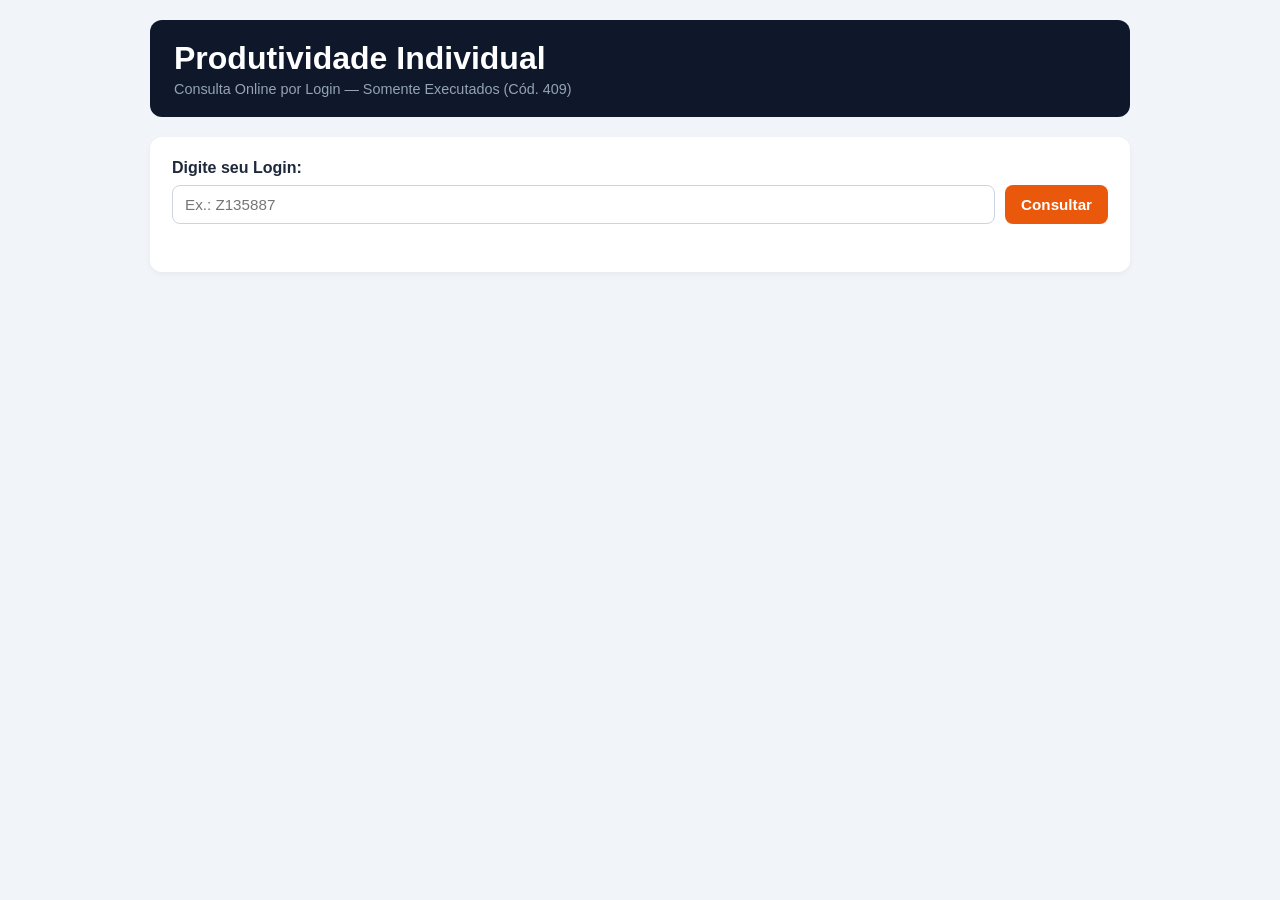
<file: index.html>
<!DOCTYPE html>
<html lang="pt-BR">
<head>
  <meta charset="UTF-8" />
  <meta name="viewport" content="width=device-width, initial-scale=1.0" />
  <title>Consulta Individual — Produtividade (Cód. 409)</title>
  <link rel="stylesheet" href="style.css" />
</head>
<body>
  <div class="container">
    <header class="topo">
      <div>
        <h1>Produtividade Individual</h1>
        <p>Consulta Online por Login — Somente Executados (Cód. 409)</p>
      </div>
    </header>

    <section class="painel">
      <form id="formBuscaLogin" class="busca-login">
        <label for="inputLogin">Digite seu Login:</label>
        <div class="input-grupo">
          <input
            type="text"
            id="inputLogin"
            placeholder="Ex.: Z135887"
            autocomplete="off"
            required
          />
          <button type="submit" id="btnConsultar" class="btn-primario">Consultar</button>
        </div>
        <small id="mensagemErro" class="erro"></small>
      </form>

      <div id="resultadoColaborador" class="resultado oculto">
        <div class="perfil">
          <h2 id="colabNome">—</h2>
          <span id="colabLoginBadge" class="badge">Login: —</span>
        </div>

        <div class="cards">
          <div class="card">
            <span class="card-titulo">Total Executado (409)</span>
            <strong id="colabTotal" class="card-valor">—</strong>
          </div>
          <div class="card">
            <span class="card-titulo">Dias Trabalhados</span>
            <strong id="colabDias" class="card-valor">—</strong>
          </div>
          <div class="card">
            <span class="card-titulo">Média por Dia</span>
            <strong id="colabMedia" class="card-valor">—</strong>
          </div>
        </div>

        <div class="box-branco">
          <h3>Detalhamento da Produção Executada (Cód. 409)</h3>
          <p class="subdescricao">
            Instalação e Mudança de Endereço separados; Serviços (4 itens): Retorno Credenciada, Mudança de Pacote, Troca Terminal e Modernização. Apoio a outro técnico não entra.
          </p>

          <div class="resumo-numeros">
            <div class="mini-card">
              <span>Instalação</span>
              <strong id="colabInst">0</strong>
            </div>
            <div class="mini-card">
              <span>Mudança de Endereço</span>
              <strong id="colabMudEnd">0</strong>
            </div>
            <div class="mini-card">
              <span>Serviços (4 itens)</span>
              <strong id="colabServicos">0</strong>
            </div>
          </div>

          <div id="colabBarras"></div>
        </div>
      </div>
    </section>
  </div>

  <script src="config-supabase.js"></script>
  <script src="consulta.js"></script>
</body>
</html>
</file>
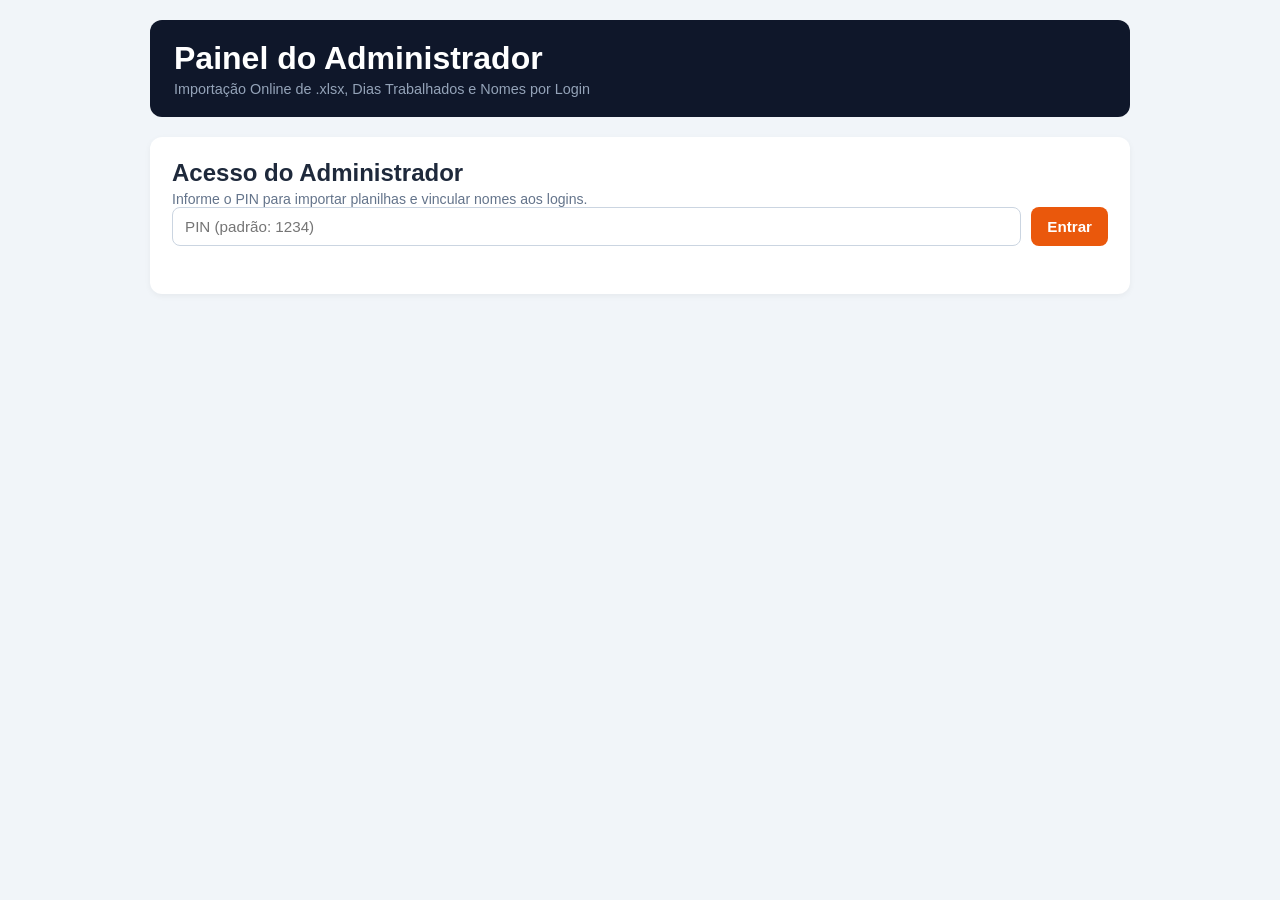
<file: admin.html>
<!DOCTYPE html>
<html lang="pt-BR">
<head>
  <meta charset="UTF-8" />
  <meta name="viewport" content="width=device-width, initial-scale=1.0" />
  <title>Administração — Importação de Produtividade</title>
  <link rel="stylesheet" href="style.css" />
  <script src="https://cdn.sheetjs.com/xlsx-0.20.3/package/dist/xlsx.full.min.js"></script>
</head>
<body>
  <div class="container">
    <header class="topo">
      <div>
        <h1>Painel do Administrador</h1>
        <p>Importação Online de .xlsx, Dias Trabalhados e Nomes por Login</p>
      </div>
    </header>

    <section id="boxLoginAdmin" class="box-branco">
      <h2>Acesso do Administrador</h2>
      <p class="subdescricao">Informe o PIN para importar planilhas e vincular nomes aos logins.</p>
      <form id="formPinAdmin" class="input-grupo">
        <input type="password" id="inputPin" placeholder="PIN (padrão: 1234)" required />
        <button type="submit" class="btn-primario">Entrar</button>
      </form>
      <small id="erroPin" class="erro"></small>
    </section>

    <section id="painelAdminConteudo" class="oculto">
      <div class="box-branco">
        <div class="cabecalho-box">
          <div>
            <h2>Importar Planilha de Atividades (.xlsx)</h2>
            <p class="subdescricao">
              Salva na nuvem por data (sem duplicar o mesmo dia se reimportado) e contabiliza dias trabalhados por login.
            </p>
          </div>
          <button id="btnLimparTudo" class="btn-perigo" type="button">
            Limpar Dados da Nuvem
          </button>
        </div>

        <div class="importacao-box">
          <input type="file" id="inputArquivoXlsx" accept=".xlsx,.xls" />
          <small class="dica-colunas">
            Cód. 409 | Separa: Instalacao e Mudanca de Endereco | Serviços (4 itens): Retorno Credenciada, Mudanca de Pacote, Troca Terminal, Modernizacao | Ignora Apoio a outro tecnico.
          </small>
        </div>

        <p id="feedbackImportacao" class="sucesso"></p>
        <p id="erroImportacao" class="erro"></p>
      </div>

      <div class="box-branco">
        <h2>Nomes e Média por Login</h2>
        <p class="subdescricao">
          Preencha o nome correspondente a cada login e salve no Supabase.
        </p>

        <div class="tabela-wrapper">
          <table>
            <thead>
              <tr>
                <th>Login</th>
                <th>Nome do Técnico</th>
                <th>Dias Trab.</th>
                <th>Instalação</th>
                <th>Mud. Endereço</th>
                <th>Serviços (4)</th>
                <th>Total (409)</th>
                <th>Média/Dia</th>
              </tr>
            </thead>
            <tbody id="corpoTabelaAdmin"></tbody>
          </table>
        </div>

        <div class="acoes-form">
          <button id="btnSalvarNomes" class="btn-primario" type="button">
            Salvar Nomes
          </button>
        </div>
        <p id="feedbackNomes" class="sucesso"></p>
      </div>
    </section>
  </div>

  <script src="config-supabase.js"></script>
  <script src="admin.js"></script>
</body>
</html>
</file>
<file: style.css>
* {
  box-sizing: border-box;
  margin: 0;
  padding: 0;
  font-family: 'Segoe UI', Tahoma, Geneva, Verdana, sans-serif;
}

body {
  background-color: #f1f5f9;
  color: #1e293b;
  padding: 20px;
}

.container {
  max-width: 980px;
  margin: 0 auto;
}

.topo {
  background: #0f172a;
  color: #ffffff;
  padding: 20px 24px;
  border-radius: 12px;
  margin-bottom: 20px;
  display: flex;
  justify-content: space-between;
  align-items: center;
  flex-wrap: wrap;
  gap: 12px;
}

.topo p {
  color: #94a3b8;
  font-size: 0.9rem;
  margin-top: 4px;
}

.oculto {
  display: none !important;
}

button {
  cursor: pointer;
  border: none;
  border-radius: 8px;
  padding: 10px 16px;
  font-weight: 600;
  font-size: 0.95rem;
  transition: opacity 0.2s ease;
}

button:hover {
  opacity: 0.9;
}

.btn-primario {
  background: #ea580c;
  color: #ffffff;
}

.btn-secundario {
  background: #1e293b;
  color: #f8fafc;
  border: 1px solid #334155;
}

.btn-perigo {
  background: #fee2e2;
  color: #b91c1c;
  padding: 8px 12px;
  font-size: 0.85rem;
}

.busca-login,
.box-branco {
  background: #ffffff;
  padding: 22px;
  border-radius: 12px;
  box-shadow: 0 2px 6px rgba(0, 0, 0, 0.05);
  margin-bottom: 20px;
}

.busca-login label {
  display: block;
  font-weight: 600;
  margin-bottom: 8px;
}

.input-grupo {
  display: flex;
  gap: 10px;
  flex-wrap: wrap;
}

input {
  padding: 10px 12px;
  border: 1px solid #cbd5e1;
  border-radius: 8px;
  font-size: 0.95rem;
  background: #ffffff;
  color: #0f172a;
}

.input-grupo input {
  flex: 1;
  min-width: 200px;
}

.input-nome-login {
  width: 100%;
  min-width: 200px;
  padding: 7px 10px;
  font-size: 0.9rem;
}

.importacao-box {
  display: flex;
  flex-direction: column;
  gap: 8px;
  padding: 14px;
  border: 1px dashed #94a3b8;
  border-radius: 10px;
  background: #f8fafc;
}

.dica-colunas {
  color: #64748b;
  font-size: 0.82rem;
}

.erro {
  display: block;
  color: #dc2626;
  margin-top: 8px;
  font-size: 0.85rem;
  min-height: 18px;
}

.sucesso {
  color: #15803d;
  font-weight: 600;
  margin-top: 10px;
  font-size: 0.9rem;
}

.subdescricao {
  color: #64748b;
  font-size: 0.88rem;
  margin-top: 4px;
}

.cabecalho-box {
  display: flex;
  justify-content: space-between;
  align-items: flex-start;
  flex-wrap: wrap;
  gap: 12px;
  margin-bottom: 14px;
}

.perfil {
  display: flex;
  justify-content: space-between;
  align-items: center;
  flex-wrap: wrap;
  gap: 10px;
  margin-bottom: 16px;
}

.badge {
  background: #e2e8f0;
  color: #334155;
  padding: 6px 12px;
  border-radius: 20px;
  font-weight: 600;
  font-size: 0.9rem;
}

.cards {
  display: grid;
  grid-template-columns: repeat(auto-fit, minmax(180px, 1fr));
  gap: 14px;
  margin-bottom: 20px;
}

.card {
  background: #ffffff;
  padding: 18px;
  border-radius: 12px;
  box-shadow: 0 2px 6px rgba(0, 0, 0, 0.05);
  display: flex;
  flex-direction: column;
}

.card-titulo {
  font-size: 0.85rem;
  color: #64748b;
  margin-bottom: 6px;
}

.card-valor {
  font-size: 1.8rem;
  color: #0f172a;
}

.categoria-item {
  margin-top: 14px;
}

.categoria-topo {
  display: flex;
  justify-content: space-between;
  margin-bottom: 6px;
  font-size: 0.95rem;
}

.barra-fundo {
  width: 100%;
  height: 12px;
  background: #e2e8f0;
  border-radius: 6px;
  overflow: hidden;
}

.barra-preenchida {
  height: 100%;
  background: #ea580c;
  border-radius: 6px;
  transition: width 0.3s ease;
}

.acoes-form {
  display: flex;
  justify-content: flex-end;
  margin-top: 14px;
}

.tabela-wrapper {
  overflow-x: auto;
  margin-top: 12px;
}

table {
  width: 100%;
  border-collapse: collapse;
  font-size: 0.9rem;
}

th,
td {
  padding: 10px 8px;
  text-align: left;
  border-bottom: 1px solid #e2e8f0;
  white-space: nowrap;
}

th {
  background: #f8fafc;
  color: #475569;
  font-weight: 700;
}
</file>
